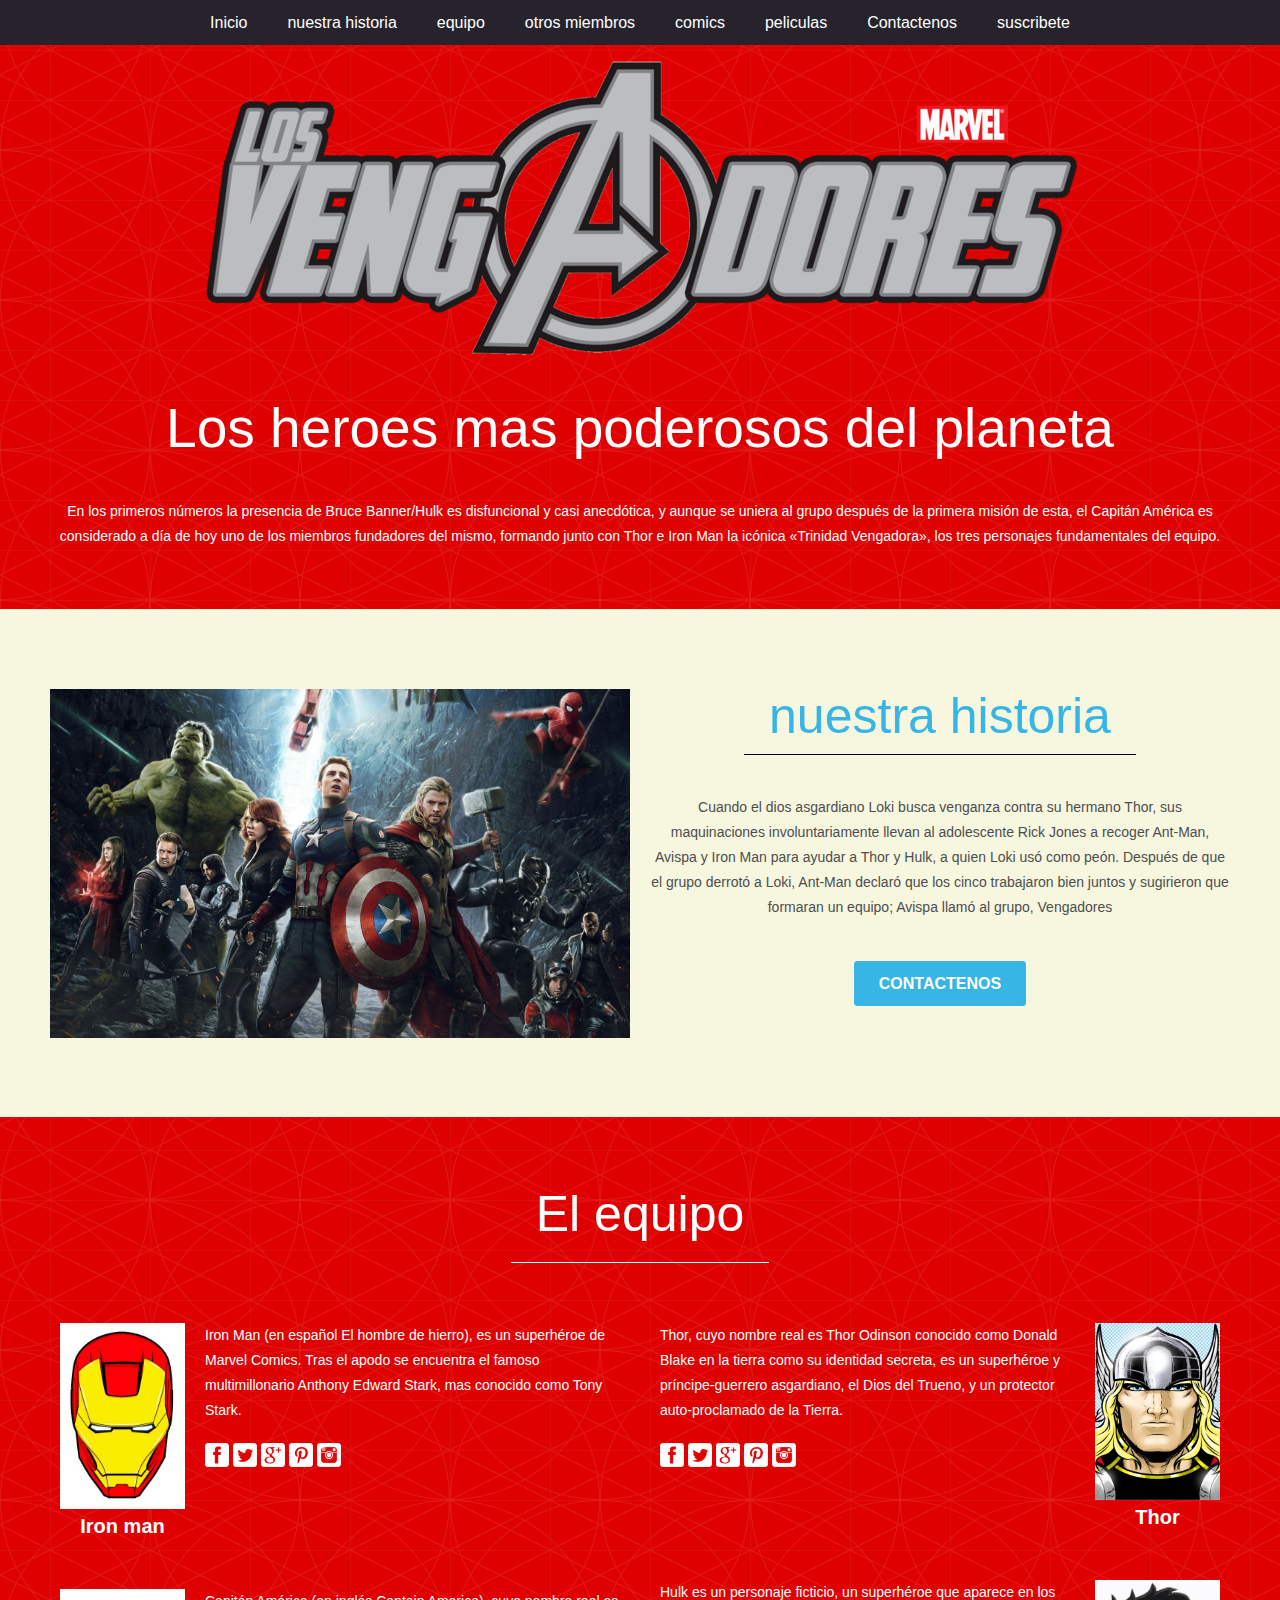
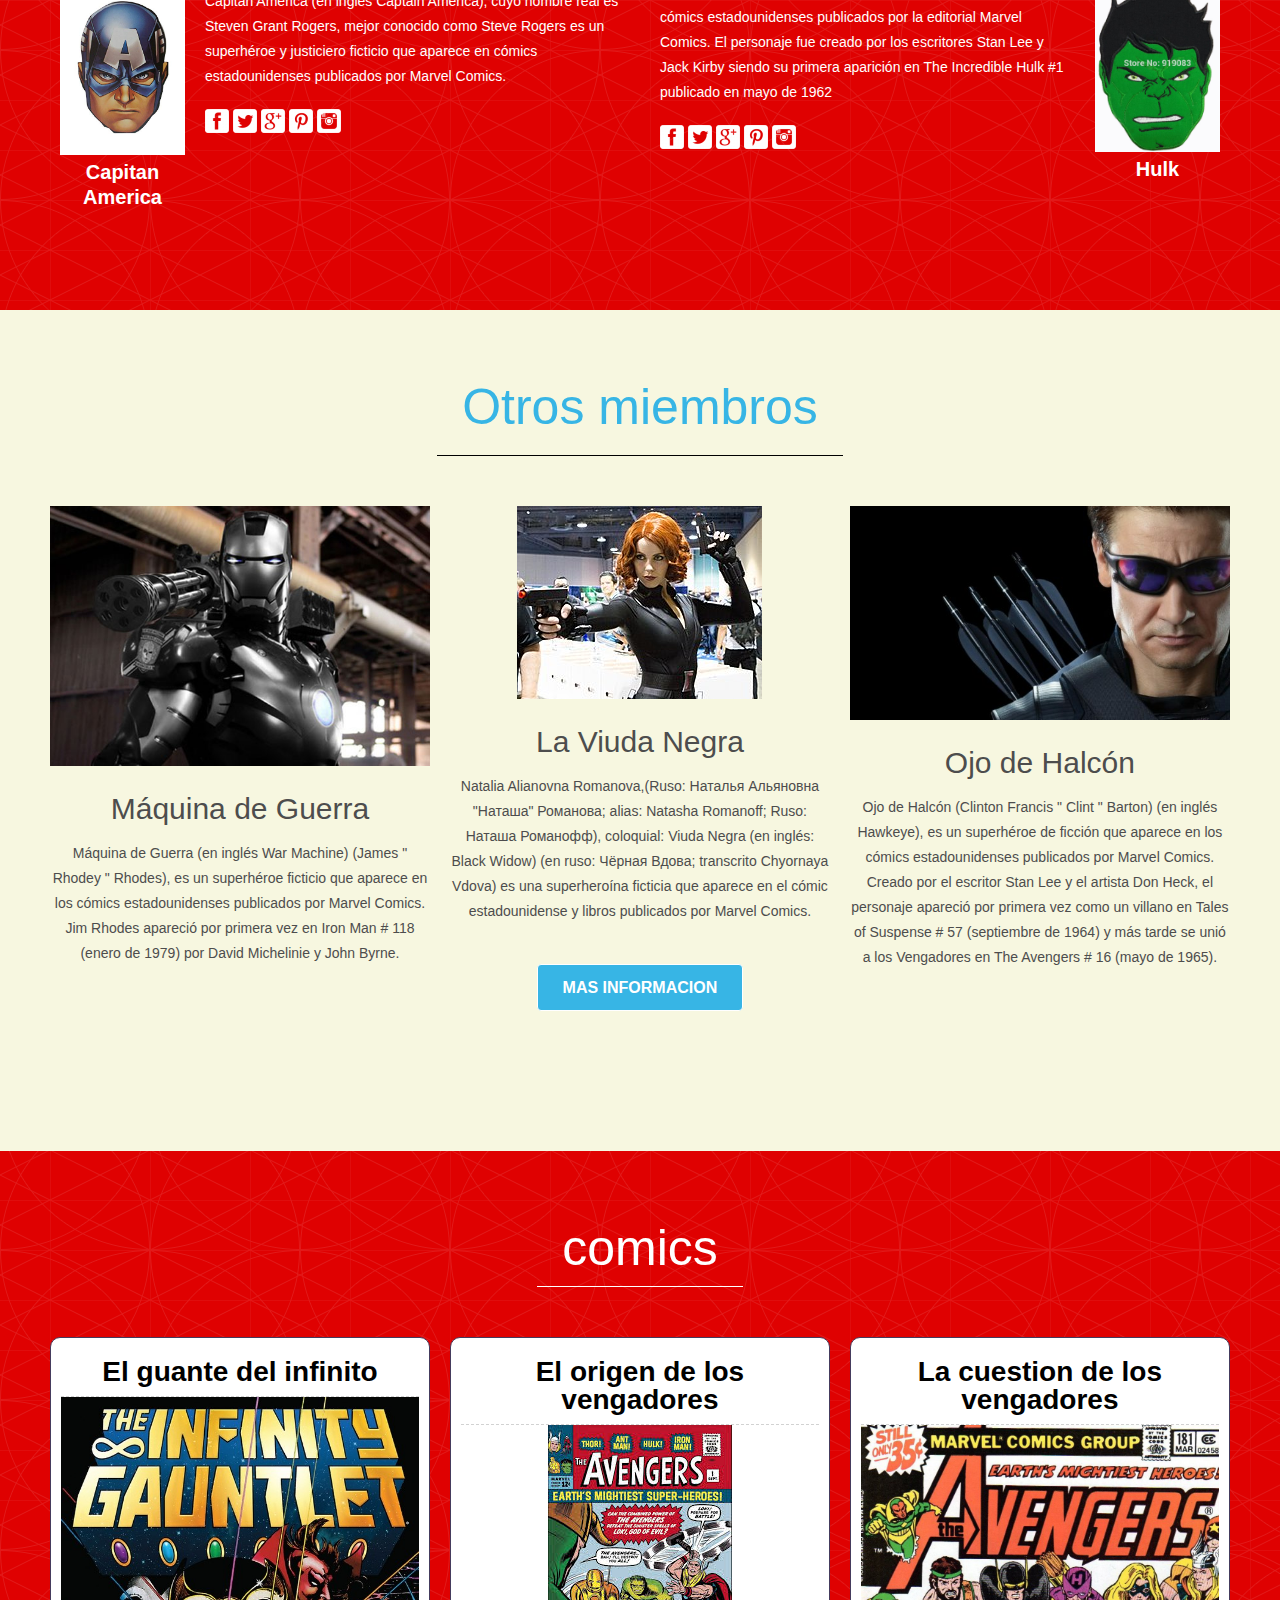
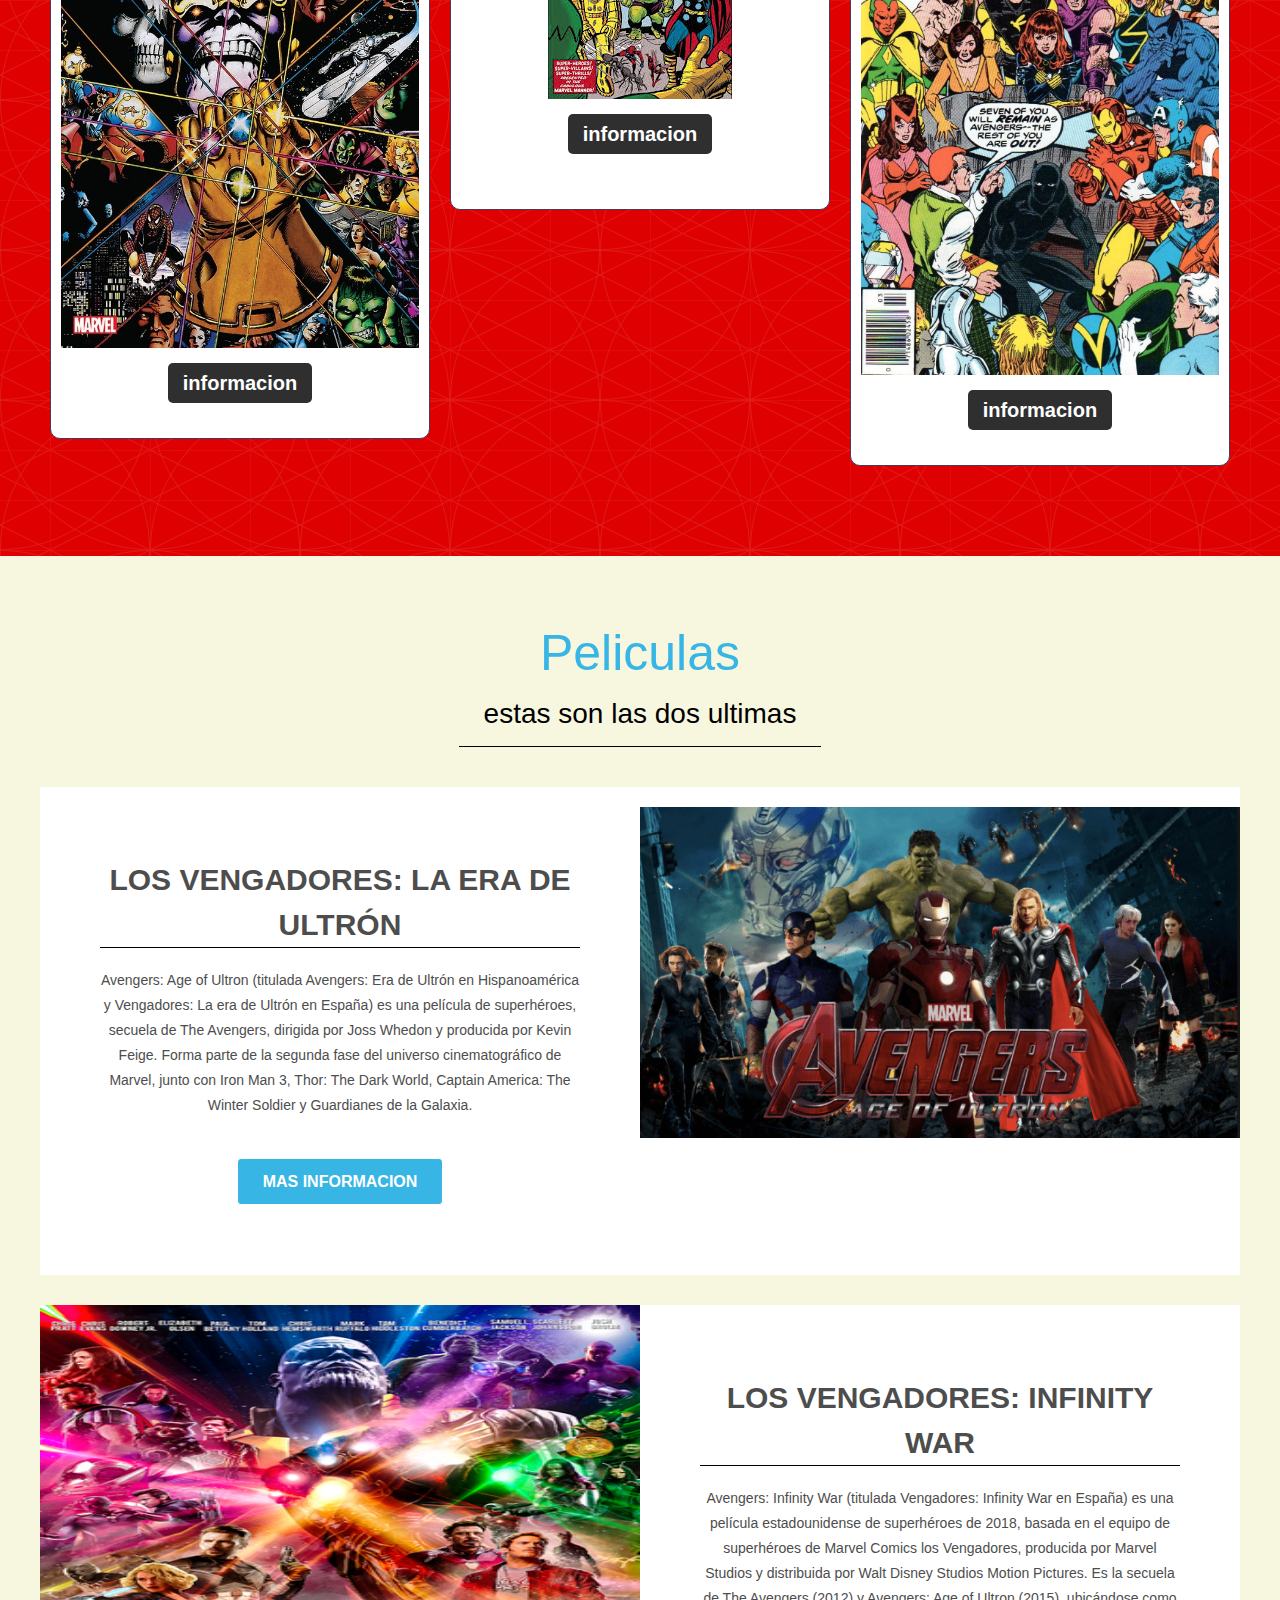
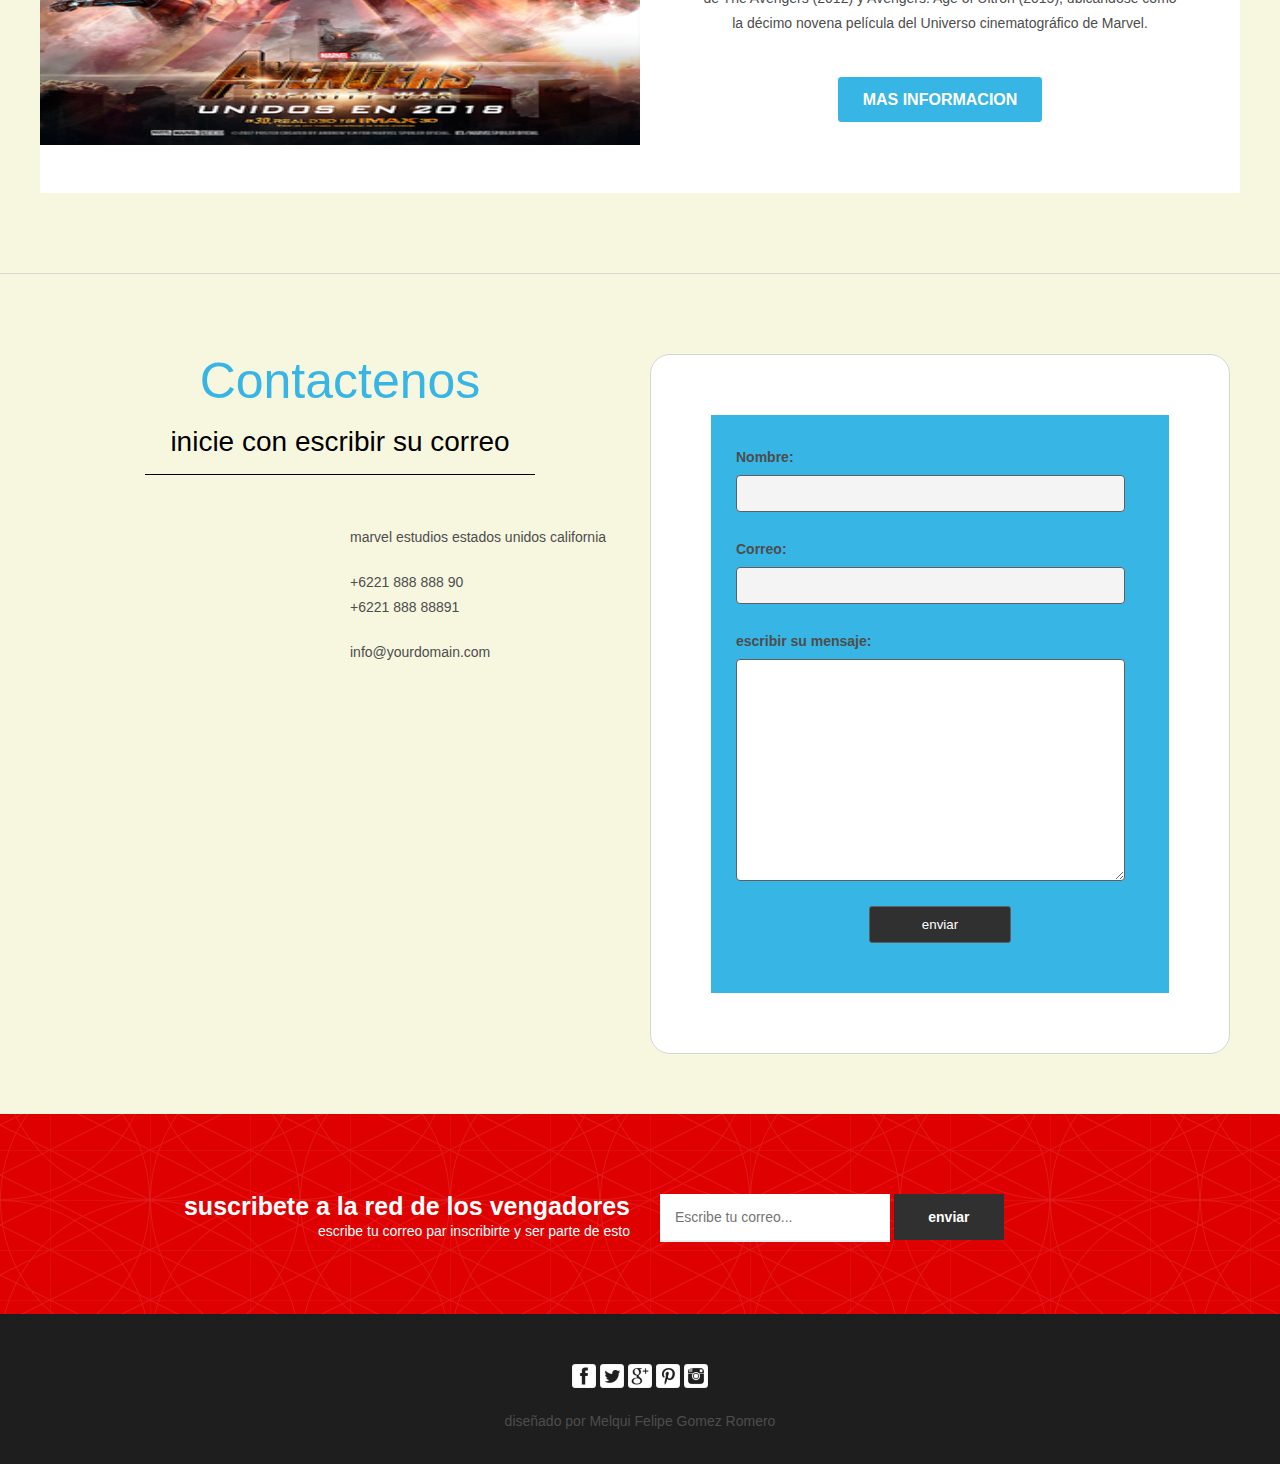
<file: zMaster/index.html>
<!DOCTYPE html>
<!--[if lt IE 7 ]><html class="ie ie6" lang="en"> <![endif]-->
<!--[if IE 7 ]><html class="ie ie7" lang="en"> <![endif]-->
<!--[if IE 8 ]><html class="ie ie8" lang="en"> <![endif]-->
<!--[if (gte IE 9)|!(IE)]><!--><html lang="en"> <!--<![endif]-->
<head>

    <!-- Basic Page Needs
  ================================================== -->
	<meta charset="utf-8">
	<title>zMaster - Free Responsive Html5 Css3 Template</title>
	<meta name="description" content="Free Responsive Html5 Css3 Templates | zerotheme.com">
	<meta name="author" content="www.zerotheme.com">
	
    <!-- Mobile Specific Metas
  ================================================== -->
	<meta name="viewport" content="width=device-width, initial-scale=1, maximum-scale=1">
    
    <!-- CSS
  ================================================== -->
  	<link rel="stylesheet" href="css/zerogrid.css">
	<link rel="stylesheet" href="css/style.css">
	<link rel="stylesheet" href="css/responsive.css">
	
	<!--[if lt IE 8]>
       <div style=' clear: both; text-align:center; position: relative;'>
         <a href="http://windows.microsoft.com/en-US/internet-explorer/products/ie/home?ocid=ie6_countdown_bannercode">
           <img src="http://storage.ie6countdown.com/assets/100/images/banners/warning_bar_0000_us.jpg" border="0" height="42" width="820" alt="You are using an outdated browser. For a faster, safer browsing experience, upgrade for free today." />
        </a>
      </div>
    <![endif]-->
    <!--[if lt IE 9]>
		<script src="js/html5.js"></script>
		<script src="js/css3-mediaqueries.js"></script>
	<![endif]-->
	
	<link href='./images/favicon.ico' rel='icon' type='image/x-icon'/>
    
</head>
<body>
<div class="wrap-body">
<!--------------Header--------------->
<header>
	<div class="top-header">
		<div class="zerogrid">
			<div class="row">
				<nav>
					<div class="wrap-nav">
						<a class="toggleMenu" href="#">--- Menu ---</a>
						<ul class="menu">
							<li><a href="index.html">Inicio</a></li>
							<li><a href="#box-1">nuestra historia</a></li>
							<li><a href="#box-2">equipo</a></li>
							<li><a href="#box-3">otros miembros</a></li>
							<li><a href="#box-4">comics</a></li>
							<li><a href="#box-5">peliculas</a></li>
							<li><a href="#box-6">Contactenos</a></li>
							<li><a href="#box-7">suscribete</a></li>
						</ul>
					</div>
				</nav>
				
			</div>
		</div>
	</div>
	<div class="wrap-header">
		<div class="zerogrid">
			<div id="logo"><a href="#"><img src="./images/logo v.png"/></a></div>
			<h1 class="hptitle">Los heroes mas poderosos del planeta</h1>
			<p class="hpsubtitle ">En los primeros números la presencia de Bruce Banner/Hulk es disfuncional y casi anecdótica, y aunque se uniera al grupo después de la primera misión de esta, el Capitán América es considerado a día de hoy uno de los miembros fundadores del mismo, formando junto con Thor e Iron Man la icónica «Trinidad Vengadora», los tres personajes fundamentales del equipo. </p>
		</div>
	</div>
</header>
 
<!--------------Content--------------->
<section class="container">
	<div class="wrap-container">
		<!-----------------content-box-1-------------------->
		<div class="content-box box-1"><a name="box-1"></a>
			<div class="zerogrid">
				<div class="wrap-box">
					<div class="col-1-2">
						<div class="wrap-col">
							<div class="row">
								<img src="images/vengadores.jpg">
							</div>
						</div>
					</div>
					<div class="col-1-2">
						<div class="wrap-col">
							<div class="row">
								<div class="header">
									<h2>nuestra historia</h2>
								</div>
								<p>Cuando el dios asgardiano Loki busca venganza contra su hermano Thor, sus maquinaciones involuntariamente llevan al adolescente Rick Jones a recoger Ant-Man, Avispa y Iron Man para ayudar a Thor y Hulk, a quien Loki usó como peón. Después de que el grupo derrotó a Loki, Ant-Man declaró que los cinco trabajaron bien juntos y sugirieron que formaran un equipo; Avispa llamó al grupo, Vengadores</p>
								<a class="button button03" href="#box-6">Contactenos</a>
							</div>
						</div>
					</div>
					<div class="clear"></div>
				</div>
			</div>
		</div>
		<!-----------------content-box-2-------------------->
		<div class="content-box box-2"><a name="box-2"></a>
			<div class="zerogrid">
				<div class="row wrap-box">
					<center>
						<div class="header">
							<h2>El equipo</h2>
							<h3></h3>
						</div>
					</center>	
					<div class="row">
						<div class="col-1-2">
							<div class="wrap-col">
								<div class="row post">
									<div class="col-1-4">
										<div class="wrap-col">
											<img src="images/iron man.jpg">
											<h4>Iron man</h4>
										</div>
									</div>
									<div class="col-3-4">
										<div class="wrap-col">
											<p>Iron Man (en español El hombre de hierro), es un superhéroe de Marvel Comics. Tras el apodo se encuentra el famoso multimillonario Anthony Edward Stark, mas conocido como Tony Stark.</p>
											<div class="social">
												<a href="#"><img src="images/facebook.png" title="facebook"/></a>
												<a href="#"><img src="images/twitter.png" title="twitter"/></a>
												<a href="#"><img src="images/google.png" title="google"/></a>
												<a href="#"><img src="images/pinterest.png" title="pinterest"/></a>
												<a href="#"><img src="images/instagram.png" title="instagram"/></a>
											</div>
										</div>
									</div>
								</div>
								<div class="row post">
									<div class="col-1-4">
										<div class="wrap-col">
											<img src="images/capi.jpg">
											<h4>Capitan America</h4>
										</div>
									</div>
									<div class="col-3-4">
										<div class="wrap-col">
											<p>Capitán América (en inglés Captain America), cuyo nombre real es Steven Grant Rogers, mejor conocido como Steve Rogers es un superhéroe y justiciero ficticio que aparece en cómics estadounidenses publicados por Marvel Comics.</p>
											<div class="social">
												<a href="#"><img src="images/facebook.png" title="facebook"/></a>
												<a href="#"><img src="images/twitter.png" title="twitter"/></a>
												<a href="#"><img src="images/google.png" title="google"/></a>
												<a href="#"><img src="images/pinterest.png" title="pinterest"/></a>
												<a href="#"><img src="images/instagram.png" title="instagram"/></a>
											</div>
										</div>
									</div>
								</div>
							</div>
						</div>
						<div class="col-1-2">
							<div class="wrap-col">
								<div class="row post">
									<div class="col-1-4 f-right">
										<div class="wrap-col ">
											<img src="images/thor.jpg">
											<h4>Thor</h4>
										</div>
									</div>
									<div class="col-3-4">
										<div class="wrap-col">
											<p>Thor, cuyo nombre real es Thor Odinson conocido como Donald Blake en la tierra como su identidad secreta, es un superhéroe y príncipe-guerrero asgardiano, el Dios del Trueno, y un protector auto-proclamado de la Tierra.</p>
											<div class="social">
												<a href="#"><img src="images/facebook.png" title="facebook"/></a>
												<a href="#"><img src="images/twitter.png" title="twitter"/></a>
												<a href="#"><img src="images/google.png" title="google"/></a>
												<a href="#"><img src="images/pinterest.png" title="pinterest"/></a>
												<a href="#"><img src="images/instagram.png" title="instagram"/></a>
											</div>
										</div>
									</div>
								</div>
								<div class="row post">
									<div class="col-1-4 f-right">
										<div class="wrap-col">
											<img src="images/hulk.jpg">
											<h4>Hulk</h4>
										</div>
									</div>
									<div class="col-3-4">
										<div class="wrap-col">
											<p>Hulk es un personaje ficticio, un superhéroe que aparece en los cómics estadounidenses publicados por la editorial Marvel Comics. El personaje fue creado por los escritores Stan Lee y Jack Kirby siendo su primera aparición en The Incredible Hulk #1 publicado en mayo de 1962</p>
											<div class="social">
												<a href="#"><img src="images/facebook.png" title="facebook"/></a>
												<a href="#"><img src="images/twitter.png" title="twitter"/></a>
												<a href="#"><img src="images/google.png" title="google"/></a>
												<a href="#"><img src="images/pinterest.png" title="pinterest"/></a>
												<a href="#"><img src="images/instagram.png" title="instagram"/></a>
											</div>
										</div>
									</div>
								</div>
							</div>
						</div>
					</div>
				</div>
			</div>
		</div>
		<!-----------------content-box-3-------------------->
		<div class="content-box box-3"><a name="box-3"></a>
			<div class="zerogrid">
				<div class="row wrap-box">
					<center>
						<div class="header">
							<h2>Otros miembros</h2>
							<h3></h3>
						</div>
					</center>	
					<div class="row post">
						<div class="col-1-3">
							<div class="wrap-col">
								<img src="images/mg.jpg" />
								<h5>Máquina de Guerra</h5>
								<p>Máquina de Guerra (en inglés War Machine) (James " Rhodey " Rhodes), es un superhéroe ficticio que aparece en los cómics estadounidenses publicados por Marvel Comics. Jim Rhodes apareció por primera vez en Iron Man # 118 (enero de 1979) por David Michelinie y John Byrne.</p>
							</div>
						</div>
						<div class="col-1-3">
							<div class="wrap-col">
								<img src="images/vn.jpg" />
								<h5>La Viuda Negra</h5>
								<p>Natalia Alianovna Romanova,(Ruso: Наталья Альяновна "Наташа" Романова; alias: Natasha Romanoff; Ruso: Наташа Романофф), coloquial: Viuda Negra (en inglés: Black Widow) (en ruso: Чёрная Вдова; transcrito Chyornaya Vdova) es una superheroína ficticia que aparece en el cómic estadounidense y libros publicados por Marvel Comics.</p>
								<a class="button button03" href="single.html">Mas informacion</a>
							</div>
						</div>
						<div class="col-1-3">
							<div class="wrap-col">
								<img src="images/oda.jpg" />
								<h5>Ojo de Halcón</h5>
								<p>Ojo de Halcón (Clinton Francis " Clint " Barton) (en inglés Hawkeye), es un superhéroe de ficción que aparece en los cómics estadounidenses publicados por Marvel Comics. Creado por el escritor Stan Lee y el artista Don Heck, el personaje apareció por primera vez como un villano en Tales of Suspense # 57 (septiembre de 1964) y más tarde se unió a los Vengadores en The Avengers # 16 (mayo de 1965).</p>
							</div>
						</div>
					</div>
				</div>
			</div>
		</div>
		<!-----------------content-box-4-------------------->
		<div class="content-box box-4"><a name="box-4"></a>
			<div class="zerogrid">
				<div class="row wrap-box">
					<center>
						<div class="header">
							<h2>comics</h2>
						</div>
					</center>
					<div class="row post">
						<div class="col-1-3">
							<div class="wrap-col">
								<div class="pricing">
									<div class="pricing-title">El guante del infinito</div>
									<img src="images/comic.jpg" />
									<a href="https://www.nacion.com/viva/entretenimiento/estos-son-los-comics-que-tiene-que-leer-antes-de/I2DRPQRL2NGYNNUMV57HC6Z3J4/story/" class="pricing-button">informacion</a>
								</div>
							</div>
						</div>
						<div class="col-1-3">
							<div class="wrap-col">
								<div class="pricing">
									<div class="pricing-title">El origen de los vengadores</div>
									<img src="images/comic1.jpg" />
									<p><a href="http://www.comiczine.es/leer-online-primera-aparicion-vengadores/" class="pricing-button">informacion</a></p>
								</div>
							</div>
						</div>
						<div class="col-1-3">
							<div class="wrap-col">
								<div class="pricing">
									<div class="pricing-title">La cuestion de los vengadores</div>
									<img src="images/comic2.jpg" />
									<a href="http://marvel.wikia.com/wiki/Avengers_Vol_1_181" class="pricing-button">informacion</a>
								</div>
							</div>
						</div>
					</div>
				</div>
			</div>
		</div>
		<!-----------------content-box-5-------------------->
		<div class="content-box box-5"><a name="box-5"></a>
			<div class="zerogrid">
				<div class="row wrap-box">
					<center>
					  <div class="header">
							<h2>Peliculas</h2>
							<h3>estas son las dos ultimas</h3>
						</div>
					</center>
					<div class="row">
						<div class="post">
							<div class="col-1-2 f-right">
							<p></p>
								<img src="images/ultron.png"/>
							</div>
							<div class="col-1-2">
								<div class="art-content">
									<h2>Los Vengadores: La era de Ultrón</h2>
									<p>Avengers: Age of Ultron (titulada Avengers: Era de Ultrón en Hispanoamérica y Vengadores: La era de Ultrón en España) es una película de superhéroes, secuela de The Avengers, dirigida por Joss Whedon y producida por Kevin Feige. Forma parte de la segunda fase del universo cinematográfico de Marvel, junto con Iron Man 3, Thor: The Dark World, Captain America: The Winter Soldier y Guardianes de la Galaxia.</p>
									<a class="button button03" href="https://es.wikipedia.org/wiki/Avengers:_Age_of_Ultron">mas informacion</a>
								</div>	
							</div>
						</div>
						<div class="post">
							<div class="col-1-2">
							<img src="images/vi.png"/>
							</div> 
							<div class="col-1-2">
								<div class="art-content">
									<h2>Los Vengadores: Infinity War</h2>
									<p>Avengers: Infinity War (titulada Vengadores: Infinity War en España) es una película estadounidense de superhéroes de 2018, basada en el equipo de superhéroes de Marvel Comics los Vengadores, producida por Marvel Studios y distribuida por Walt Disney Studios Motion Pictures. Es la secuela de The Avengers (2012) y Avengers: Age of Ultron (2015), ubicándose como la décimo novena película del Universo cinematográfico de Marvel.</p>
									<a class="button button03" href="https://es.wikipedia.org/wiki/Avengers:_Infinity_War">mas informacion</a>
								</div>
							</div>
						</div>
						
						<div class="clear"></div>
					</div>
				</div>
			</div>
		</div>
		<!-----------------content-box-6-------------------->
		<div class="content-box box-6"><a name="box-6"></a>
			<div class="zerogrid">
				<div class="row wrap-box">
					<div class="col-1-2">
						<div class="wrap-col">
							<center>
								<div class="header">
									<h2>Contactenos</h2>
									<h3>inicie con escribir su correo</h3>
								</div>
							</center>
							<div class="col-1-2">
								<div class="wrap-col">
									<iframe src="https://www.google.com/maps/embed?pb=!1m18!1m12!1m3!1d3164.289259162295!2d-120.7989351!3d37.5246781!2m3!1f0!2f0!3f0!3m2!1i1024!2i768!4f13.1!3m3!1m2!1s0x8091042b3386acd7%3A0x3b4a4cedc60363dd!2sMain+St%2C+Denair%2C+CA+95316%2C+Hoa+K%E1%BB%B3!5e0!3m2!1svi!2s!4v1434016649434" width="250" height="250" frameborder="0" style="border:0"></iframe>
								</div>	
							</div>
							<div class="col-1-2">
								<div class="wrap-col">
									<div class="row">
										<p class="address">marvel estudios estados unidos california</p>
										   <p class="phone">+6221 888 888 90 <br>
											+6221 888 88891</p>
										<p class="mail">info@yourdomain.com</p>
									</div>
								</div>	
							</div>
						</div>
					</div>
					<div class="col-1-2">
						<div class="wrap-col">
							<div class="contact">
								<div id="contact_form">
									<form name="form1" id="ff" method="post" action="contact.php">
										<label>
										<span>Nombre:</span>
										<input type="text"  name="name" id="name" required>
										</label>
										<label>
										<span>Correo:</span>
										<input type="email"  name="email" id="email" required>
										</label>
										<label>
										<span>escribir su mensaje:</span>
										<textarea name="message" id="message"></textarea>
										</label>
										<center><input class="sendButton" type="submit" name="Submit" value="enviar"></center>
									</form>
								</div>
							</div>
						</div>
					</div>
				</div>
			</div>
		</div>
		<!-----------------content-box-7-------------------->
		<div class="content-box box-7"><a name="box-7"></a>
			<div class="zerogrid">
				<div class="row wrap-box">
					<div class="col-1-2">
						<div class="wrap-col">
							<div class="title">
								<h4>suscribete a la red de los vengadores</h4>
								<p>escribe tu correo par inscribirte y ser parte de esto</p>
							</div>
						</div>
					</div>
					<div class="col-1-2">
						<div class="wrap-col">
							<div class="subcribe-form" >
								<form method="get" action="/search" id="subcribe">
								  <input name="q" type="text" size="40" placeholder="Escribe tu correo...  " />
								  <input type="submit" name="Submit" value="enviar">
								</form>
							</div>
						</div>
					</div>
				</div>
			</div>
	    </div>
	</div>
</section>
<!--------------Footer--------------->
<footer>
	<div class="copyright">
		<div class="footer-social">
			<a href="#"><img src="images/facebook.png" title="facebook"/></a>
			<a href="#"><img src="images/twitter.png" title="twitter"/></a>
			<a href="#"><img src="images/google.png" title="google"/></a>
			<a href="#"><img src="images/pinterest.png" title="pinterest"/></a>
			<a href="#"><img src="images/instagram.png" title="instagram"/></a>
		</div>
		<p>diseñado por Melqui Felipe Gomez Romero <a href="https://www.zerotheme.com"></a></p>
	</div>
</footer>

</div>
<script type="text/javascript" src="js/jquery.min.js"></script>
<script type="text/javascript" src="js/navigation.js"></script>
</body></html>
</file>
<file: zMaster/css/zerogrid.css>
/*
Zerotheme.com | Free Html5 Responsive Templates
Zerogrid - A Single Grid System for Responsive Design
Author: Kimmy
Version : 3.0
Author URI: https://www.zerotheme.com/
*/
/* -------------------------------------------- */
/* ------------------Grid System--------------- */ 
.zerogrid{ width: 1200px; position: relative; margin: 0 auto; padding: 0px;}
.zerogrid:after { content: "\0020"; display: block; height: 0; clear: both; visibility: hidden; }

.zerogrid .f-right{float: right!important;}
.zerogrid .f-left{float: left!important;}

.zerogrid .row{}
.zerogrid .row:before,.row:after { content: '\0020'; display: block; overflow: hidden; visibility: hidden; width: 0; height: 0; }
.zerogrid .row:after{clear: both; }
.zerogrid .row{zoom: 1;}

.zerogrid .wrap-col{margin:10px;}

.zerogrid .col-1-2, .zerogrid .col-1-3, .zerogrid .col-2-3, .zerogrid .col-1-4, .zerogrid .col-2-4, .zerogrid .col-3-4, .zerogrid .col-1-5, .zerogrid .col-2-5, .zerogrid .col-3-5, .zerogrid .col-4-5, .zerogrid .col-1-6, .zerogrid .col-2-6, .zerogrid .col-3-6, .zerogrid .col-4-6, .zerogrid .col-5-6{float:left; display: inline-block;}

.zerogrid .col-full{width:100%;}

.zerogrid .col-1-2{width:50%;}
.zerogrid .offset-1-2{margin-left: 50%;}

.zerogrid .col-1-3{width:33.33%;}
.zerogrid .col-2-3{width:66.66%;}
.zerogrid .offset-1-3{margin-left: 33.33%;}
.zerogrid .offset-2-3{margin-left: 66.66%;}

.zerogrid .col-1-4{width:25%;}
.zerogrid .col-2-4{width:50%;}
.zerogrid .col-3-4{width:75%;}
.zerogrid .offset-1-4{margin-left: 25%;}
.zerogrid .offset-2-4{margin-left: 50%;}
.zerogrid .offset-3-4{margin-left: 75%;}

.zerogrid .col-1-5{width:20%;}
.zerogrid .col-2-5{width:40%;}
.zerogrid .col-3-5{width:60%;}
.zerogrid .col-4-5{width:80%;}
.zerogrid .offset-1-5{margin-left: 20%;}
.zerogrid .offset-2-5{margin-left: 40%;}
.zerogrid .offset-3-5{margin-left: 60%;}
.zerogrid .offset-4-5{margin-left: 80%;}

.zerogrid .col-1-6{width:16.66%;}
.zerogrid .col-2-6{width:33.33%;}
.zerogrid .col-3-6{width:50%;}
.zerogrid .col-4-6{width:66.66%;}
.zerogrid .col-5-6{width:83.33%;}
.zerogrid .offset-1-6{margin-left: 16.66%;}
.zerogrid .offset-2-6{margin-left: 33.33%;}
.zerogrid .offset-3-6{margin-left: 50%;}
.zerogrid .offset-4-6{margin-left: 66.66%;}
.zerogrid .offset-5-6{margin-left: 83.33%;}

@media only screen and (min-width: 960px) and (max-width: 1199px) {
	.zerogrid{width:960px;}
}

@media only screen and (min-width: 768px) and (max-width: 959px) {
	.zerogrid{width:768px;}
}

@media only screen and (max-width: 767px) {
	.zerogrid, .zerogrid .col-1-2, .zerogrid .col-1-3, .zerogrid .col-2-3, .zerogrid .col-1-4, .zerogrid .col-2-4, .zerogrid .col-3-4, .zerogrid .col-1-5, .zerogrid .col-2-5, .zerogrid .col-3-5, .zerogrid .col-4-5, .zerogrid .col-1-6, .zerogrid .col-2-6, .zerogrid .col-3-6, .zerogrid .col-4-6, .zerogrid .col-5-6{width:100%;}
	
	.zerogrid .offset-1-2, .zerogrid .offset-1-3, .zerogrid .offset-2-3, .zerogrid .offset-1-4, .zerogrid .offset-2-4, .zerogrid .offset-3-4, .zerogrid .offset-1-5, .zerogrid .offset-2-5, .zerogrid .offset-3-5, .zerogrid .offset-4-5, .zerogrid .offset-1-6, .zerogrid .offset-2-6, .zerogrid .offset-3-6, .zerogrid .offset-4-6, .zerogrid .offset-5-6{margin-left:0;}
}
</file>
<file: zMaster/css/style.css>
/*
Zerotheme.com | Free Html5 Responsive Templates
Author URI: https://www.zerotheme.com/
*/

/* ---------------------------------------------------------------------------- */
/* ------------------------------------Reset----------------------------------- */
/* ---------------------------------------------------------------------------- */
a,abbr,acronym,address,applet,article,aside,audio,b,blockquote,big,body,center,canvas,caption,cite,code,command,datalist,dd,del,details,dfn,dl,div,dt,em,embed,fieldset,figcaption,figure,font,footer,form,h1,h2,h3,h4,h5,h6,header,hgroup,html,i,iframe,img,ins,kbd,keygen,label,legend,li,meter,nav,object,ol,output,p,pre,progress,q,s,samp,section,small,span,source,strike,strong,sub,sup,table,tbody,tfoot,thead,th,tr,tdvideo,tt,u,ul,var{background:transparent;border:0 none;font-size:100%;margin:0;padding:0;border:0;outline:0;vertical-align:top;}ol, ul {list-style:none;}blockquote, q {quotes:none;}table, table td {padding:0;border:none;border-collapse:collapse;}img {vertical-align:top;}embed {vertical-align:top;}
article, aside, audio, canvas, command, datalist, details, embed, figcaption, figure, footer, header, hgroup, keygen, meter, nav, output, progress, section, source, video {display:block;}
mark, rp, rt, ruby, summary, time {display:inline;}
input, textarea {border:0; padding:0; margin:0; outline: 0;}
iframe {border:0; margin:0; padding:0;}
input, textarea, select {margin:0; padding:0px;}



/* ---------------------------------------------------------------------------- */
/* ------------------------------------Html-Body------------------------------- */
/* ---------------------------------------------------------------------------- */
html, body {width:100%; padding:0; margin:0;}
body {background: #DF0101 url("../images/pattern101.png");color: #4D4D4D;font: 14px/25px Arial, Helvetica, sans-serif;}
body .wrap-body{}

a{color: #fff;text-decoration: none;}
a:hover {opacity: 0.9; text-decoration: none;}



h1, h2, h3, h4{	font-size: 25px;line-height: 25px;}


.clear{content: "\0020"; display: block; height: 0; clear: both; visibility: hidden; }
.clearfix{}
.clearfix:after, .clearfix:before{clear: both; content: '\0020'; display: block; visibility: hidden; width: 0; height: 0;}

/* ---------------------------------------------------------------------------- */
/* -------------------------------------Header--------------------------------- */
/* ---------------------------------------------------------------------------- */

header {}
.wrap-header{text-align: center;width: 100%;padding:50px 0;}
.top-header{text-align: center;background-color: #303030;width: 100%;}

header #logo {margin: 0 auto;}

nav{}/*-component.css-*/

.hptitle{margin: 30px 0px;font-size:55px;color: #fff;font-weight: 500;line-height: 1.1;}
.hpsubtitle{margin: 40px 0 10px 0;color: #fff;}

/* ---------------------------------------------------------------------------- */
/* --------------------------------------Menu---------------------------------- */
/* ---------------------------------------------------------------------------- */
nav {text-align: center; position:fixed; top:0; left:0; width:100%; background-color:#26232D;z-index:9999;}
.wrap-nav{margin: 0 auto;display: inline-block;}

.toggleMenu {padding: 10px 15px;color:#ffffff;font-size: 16px; text-transform: uppercase; font-weight: bold;}

.menu {}
.menu:before,.menu:after {content: " "; display: table;}
.menu:after {clear: both;}

.menu ul {list-style: none; width: 15em;}
.menu a {padding: 10px 20px;color:#ffffff;font-size: 16px;}
.menu > li {float: left;}
.menu > li > a {display: block;}
.menu  :hover a{background-color: #3A3838;border-top: 2px solid #37B5E5;}
.menu .first {background-color: #3A3838;border-top: 2px solid #37B5E5;}

/* ---------------------------------------------------------------------------- */
/* -------------------------------------Container------------------------------ */
/* ---------------------------------------------------------------------------- */
.container {}
.container .wrap-container{margin: auto;}

#main-content{background-color: #F7F7E0; padding: 50px 0;}

/* ---------------------------------------------------------------------------- */
/* ---------------------------------Content-box-------------------------------- */
/* ---------------------------------------------------------------------------- */
.content-box {}
.content-box .header {margin-bottom: 40px;text-align: center;display: inline-block;padding: 0 25px;border-bottom: 1px solid #000;}
.content-box .header h3{font-size: 28px;color: #000;font-weight: 500;margin:20px 0;}
.content-box .header h2{font-family: inherit;line-height: 1.1;color: #37B5E5;margin-bottom: 10px;font-weight: 500;font-size:50px;}
.content-box .wrap-box {padding: 70px 0 50px 0;} 
.content-box p{margin-bottom: 20px;}
.content-box .post {margin-bottom: 30px;}

.content-box.box-1 {text-align: center;background-color: #F7F7E0;}
.content-box.box-1  .header h3 {color: #000;}

.content-box.box-2 {color: #fff;}
.content-box.box-2 .header {border-bottom: 1px solid #fff;}
.content-box.box-2 .header h2 {color: #fff;}
.content-box.box-2 .header h3 {color: #fff;}
.content-box.box-2 .post {display: inline-block;}
.content-box.box-2 .post  img {display: inline-block;}
.content-box.box-2 .post h4 {margin: 5px;color:#fff;font-size: 20px;text-align: center;}
.content-box.box-2 .social{margin-top: 20px;}


.content-box.box-3 {text-align: center;background-color: #F7F7E0;}
.content-box.box-3  .header h3 {color: #000;}
.content-box.box-3 .post img{margin-bottom: 10px;}
.content-box.box-3 .post h5 {font-size: 30px;margin: 20px 0;font-weight: 500;}


.content-box.box-4 {}
.content-box.box-4 {color: #fff;}
.content-box.box-4 .header {border-bottom: 1px solid #fff;}
.content-box.box-4 .header h2 {color: #fff;}
.content-box.box-4 .header h3 {color: #fff;}
.content-box.box-4 .pricing {background-color: #fff;text-align: center;border-radius: 10px;-webkit-border-radius: 10px;-moz-border-radius: 10px;-khtml-border-radius: 10px;border: 1px solid #453b5d;padding: 10px;}
.content-box.box-4 .pricing-title {line-height: 1;font-size: 28px;font-weight: bold;color: #000;border-bottom: 1px dashed #d2d2d2;padding: 10px;}
.content-box.box-4 .pricing-price {width: 100px;height: 100px;color:#fff;font-size: 19px;border-radius: 50px;-webkit-border-radius: 50px;
	-moz-border-radius: 50px;-khtml-border-radius: 50px;background:#37B5E5;margin: 20px 0 ;line-height: 100px;}
.content-box.box-4 .pricing-features {color: #595f6b;}
.content-box.box-4 .pricing-button {background: #302F2F;border-radius: 5px;-webkit-border-radius: 5px; 	-moz-border-radius: 5px;
	-khtml-border-radius: 5px;padding: 5px 15px;line-height: 30px;font-weight: bold;font-size: 20px;margin: 15px 0 25px 0;display: inline-block;}


.content-box.box-5 {text-align: center;background-color: #F7F7E0;}
.content-box.box-5  .header h3 {color: #000;}
.content-box.box-5   {border-bottom: 1px solid #D5D5D5; /*max-width: 100%;*/}
.content-box.box-5 .post{background: #ffffff;}
.content-box.box-5 .post:after, .post:before{clear: both; content: '\0020'; display: block; visibility: hidden; width: 0; height: 0;}
.content-box.box-5 .post h2{font-size:30px; line-height:45px; font-weight: bold;text-transform: uppercase;border-bottom: 1px solid #000;margin-bottom: 20px;}
.content-box.box-5 .post .art-content{padding: 20px 60px; text-align: center;margin-top: 50px;}
.content-box.box-5 .post img{max-height: 440px;width: 100%;}

.content-box.box-6  {}
.content-box.box-6 {background-color: #F7F7E0;}
.content-box.box-6  .header h3 {color: #000;}
.content-box.box-6 .contact{ background-color: #ffffff;border: 1px solid #d5d5d5;padding:60px;border-radius: 20px;-webkit-border-radius: 20px;-moz-border-radius: 20px;-khtml-border-radius: 20px;}


.content-box.box-7 {color: #fff;text-align: center;}
.content-box.box-7 .header {border-bottom: 1px solid #fff;}
.content-box.box-7 .title  {color: #fff;text-align: right;}
.content-box.box-7 .subcribe-form{text-align: left;}

/* ---------------------------------------------------------------------------- */
/* ------------------------------------Article-------------------------------- */
/* ---------------------------------------------------------------------------- */
article{}
article .art-header{text-align: center; margin-bottom: 20px;}
article .art-content{}
article h1{color: #37B5E5; font-size: 35px;	text-transform: uppercase;	line-height: 50px;}
article img{padding: 20px; background: #ffffff; margin-bottom: 20px; border: 1px solid #37B5E5;}
article p{margin-bottom: 10px;}


/* ---------------------------------------------------------------------------- */
/* -------------------------------------Footer--------------------------------- */
/* ---------------------------------------------------------------------------- */
footer {}
footer .wrap-footer{text-align: center;}

footer .footer-social{text-align: center; margin: 20px 0;}

.copyright{text-align:center; background:#1E1E1E; padding:30px 0px;}
.copyright  span > a {color: #37B5E5;}
.copyright  span > a:hover {text-decoration: underline;}


/* ---------------------------------------------------------------------------- */
/* -------------------------------------Button--------------------------------- */
/* ---------------------------------------------------------------------------- */
a.button{
	cursor: pointer;
	font-family: Arial, Helvetica, sans-serif;
	font-size: 16px;
	border:1px solid #ffffff; 
	display: inline-block;
	text-decoration: none;
	background: #303030;
	margin: 20px 0 50px 0;
	padding: 10px 25px;
	text-transform: uppercase;
	color: #fff;
	-webkit-border-radius: 4px;
	-moz-border-radius: 4px;
	-khtml-border-radius: 4px;
	border-radius: 4px;
	font-weight: bold;
}
a.button:hover{opacity: 0.8;}

a.button.button01{background: #303030; color: #ffffff;}
a.button.button02{background: #FFE9B4; color: #000000;}
a.button.button03{background: #37B5E5;}

/* ---------------------------------------------------------------------------- */
/* ------------------------------------Subcribe-------------------------------- */
/* ---------------------------------------------------------------------------- */
#subcribe {margin: 10px;}

#subcribe input[type="text"] {
    background:#fff;
    font: 14px Arial,Helvetica,Sans-serif;
    color: #867B6E;
    width: 200px;
    padding: 15px;
    border-bottom: 2px solid #eee;
  
    }

/*#search input[type="text"]:focus {width: 200px;}*/
#subcribe input[type="submit"]{
	background: #303030;/* Fallback color for non-css3 browsers */
	padding: 15px;
	color: #ffffff;
	cursor: pointer;
	font: 14px Arial, Helvetica, sans-serif;
	font-weight: 780;
	border-bottom-width: 2px solid #eee;
	width: 110px;
	outline: none;
	}

/* ---------------------------------------------------------------------------- */
/* -------------------------------------Contact-------------------------------- */
/* ---------------------------------------------------------------------------- */

#contact_form {background:#37B5E5;padding:25px;}

#ff label {cursor:pointer;margin:5px 0;display:block;font-weight:bold;}

#ff input {display:block;width:90%;border-radius:4px;-webkit-border-radius:4px;-moz-border-radius:4px;background-color:#f4f4f4; color:#000;	border:1px solid #5f5f5f;padding:10px;margin: 5px 0 25px 0;}

textarea {display:block;width:90%;height:200px; border-radius:4px;-webkit-border-radius:4px;-moz-border-radius:4px;background-color:#fff; color:#000;	border:1px solid #5f5f5f;padding:10px;margin: 5px 0 25px 0;}

#ff .sendButton {cursor:pointer;background-color:#303030;-webkit-border-radius:3px;-moz-border-radius:3px;border-radius:3px;;width:35%;color:#ffffff;}
#ff .sendButton:hover {opacity: 0.8;}

.contact .address {}
.contact .phone {}
.contact .mail{}

.message{text-align: center;}
.message .wrap{	padding: 50px; background: #ffffff; border: 1px solid #333333;display: inline-block;border-radius: 5px;	-webkit-border-radius: 5px; -moz-border-radius: 5px;-khtml-border-radius: 5px;}
.message .text{font-size: 35px;	margin-bottom: 30px;}
.message .back a{background: #DF0101; padding: 10px 20px;color: #ffffff;border-radius: 5px;-webkit-border-radius: 5px; 	-moz-border-radius: 5px;-khtml-border-radius: 5px;	text-decoration: none;}
</file>
<file: zMaster/css/responsive.css>
/*
Zerotheme.com | Free Html5 Responsive Templates
Author URI: https://www.zerotheme.com/
*/

html {�-webkit-text-size-adjust: none;}
.video embed,.video object,.video iframe {�width: 100%;��height: auto;}
img{max-width:100%;	height: auto;width: auto\9; /* ie8 */}




@media only screen and (min-width: 960px) and (max-width: 1199px) {
	
}

@media only screen and (min-width: 768px) and (max-width: 959px) {
	.box-5 .post img{height: 500px;}
}

@media only screen and (max-width: 767px) {
	.menu {float: none;}
	.menu a {border-bottom: 1px solid #1111111;}
    .toggleMenu.active {display: block;}
    .menu > li {float: none;}
    .menu ul {display: block; width: 100%;}

    .top-header{padding: 0 10px;}
	header {margin-top: 0px;height: auto;}
	.container {display: block;}/*Fix Menu*/
	
	.content-box.box-2 {text-align: center;}
	.content-box.box-6 .contact{padding:30px;}
	.content-box.box-1  .tablet-device  { padding:30px;}
	.content-box.box-7 .title  {text-align: center;}
	.content-box.box-7 .subcribe-form{text-align: center;}
}
</file>
